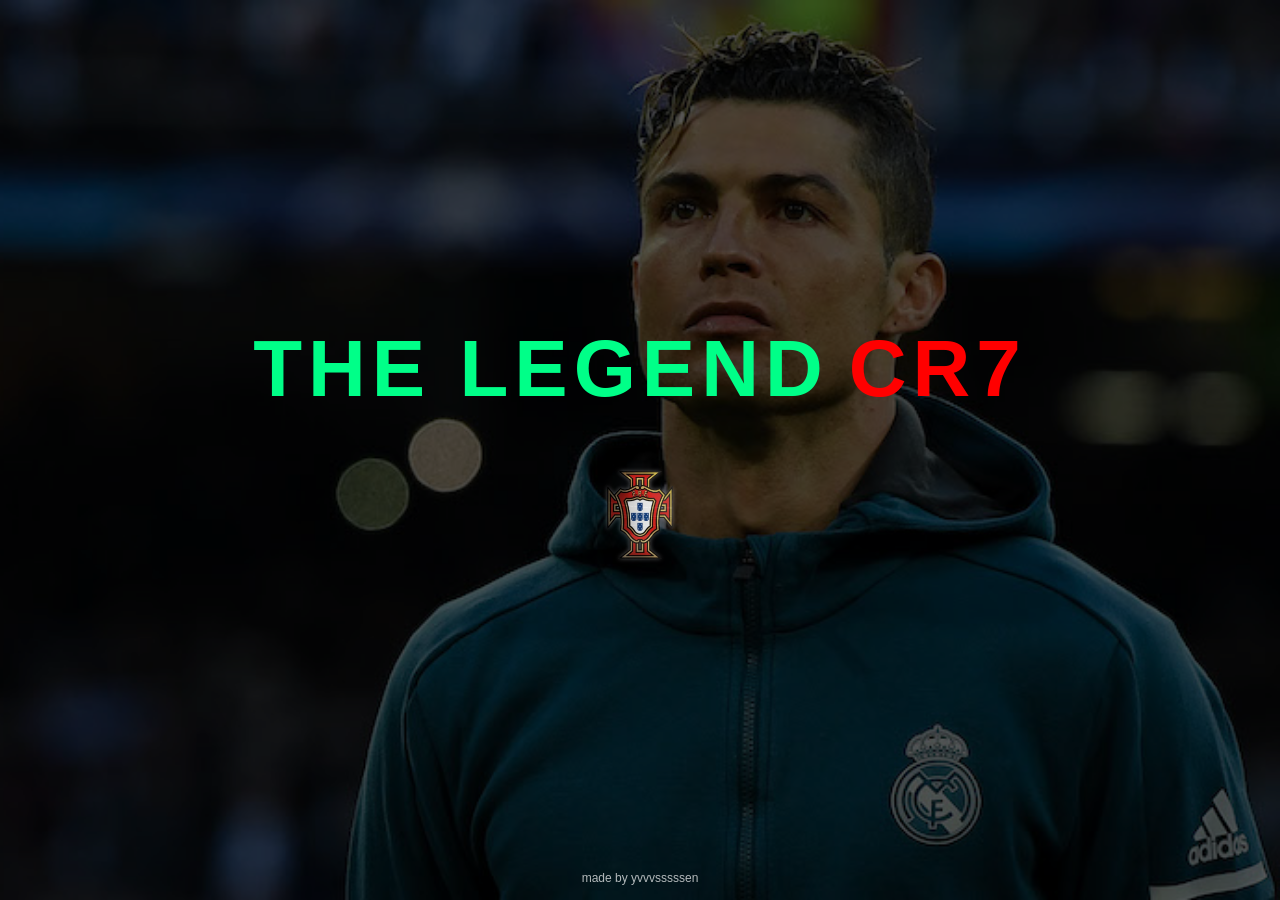
<file: index.html>
<!DOCTYPE html>
<html lang="en">
<head>
<meta charset="UTF-8">
<title>CR7 - The Legend</title>

<style>
* {
    margin: 0;
    padding: 0;
    box-sizing: border-box;
    font-family: Arial, sans-serif;
}

body {
    height: 100vh;
    overflow: hidden;
}

/* Background */
.background {
    position: absolute;
    width: 100%;
    height: 100%;
    background: url('cr7.jpg') no-repeat center top / cover;
    animation: zoomBg 10s infinite alternate;
    filter: brightness(0.7);
}

.overlay {
    position: absolute;
    width: 100%;
    height: 100%;
    background: rgba(0,0,0,0.5);
}

.content {
    position: relative;
    height: 100%;
    display: flex;
    flex-direction: column;
    justify-content: center;
    align-items: center;
}

/* TITLE */
h1 {
    font-size: 80px;
    letter-spacing: 6px;
    text-transform: uppercase;
    display: flex;
    gap: 20px;
    margin-bottom: 40px;

    opacity: 0;
    animation: fadeIn 2s ease forwards;
}

.legend {
    color: #00ff88;
    animation: glowGreen 2s infinite alternate;
}

.cr7 {
    color: red;
    animation: glowRed 2s infinite alternate;
}

/* BUTTON AS LOGO */
.enter-btn {
    border: none;
    background: transparent;
    cursor: pointer;
    opacity: 0;
    animation: fadeIn 2s ease forwards;
    animation-delay: 2s;
    transition: transform 0.3s, box-shadow 0.3s;
}

.enter-btn img {
    width: 120px; /* taille du logo */
    height: auto;
    background: transparent;
    filter: drop-shadow(0 0 2px rgba(255, 255, 255, 0.3));
}

.enter-btn:hover {
    transform: scale(1.1);
    box-shadow: 0 0 20px red;
}

/* Footer */
.footer {
    position: absolute;
    bottom: 15px;
    width: 100%;
    text-align: center;
    color: white;
    font-size: 12px;
    opacity: 0.7;
}

/* Animations */
@keyframes fadeIn {
    0% {
        opacity: 0;
        transform: translateY(60px);
    }
    100% {
        opacity: 1;
        transform: translateY(0);
    }
}

@keyframes glowGreen {
    0% { text-shadow: 0 0 10px #00ff88; }
    100% { text-shadow: 0 0 30px #00ff88; }
}

@keyframes glowRed {
    0% { text-shadow: 0 0 10px red; }
    100% { text-shadow: 0 0 30px red; }
}

@keyframes zoomBg {
    0% { transform: scale(1); }
    100% { transform: scale(1.08); }
}

/* Fade out transition */
.fade-out {
    animation: fadeOut 1s forwards;
}

@keyframes fadeOut {
    to {
        opacity: 0;
        transform: scale(1.1);
    }
}

</style>
</head>

<body>

<div class="background"></div>
<div class="overlay"></div>

<div class="content" id="mainContent">
    <h1>
        <span class="legend">THE LEGEND</span>
        <span class="cr7">CR7</span>
    </h1>

    <!-- Bouton remplacé par le logo -->
    <button class="enter-btn" onclick="goNext()">
        <img src="portugal_logo.png" style="background: none;">
    </button>
</div>

<div class="footer">
    made by yvvvsssssen
</div>

<script>
function goNext() {
    document.getElementById("mainContent").classList.add("fade-out");

    setTimeout(() => {
        window.location.href = "page2.html";
    }, 800);
}
</script>

</body>
</html>
</file>
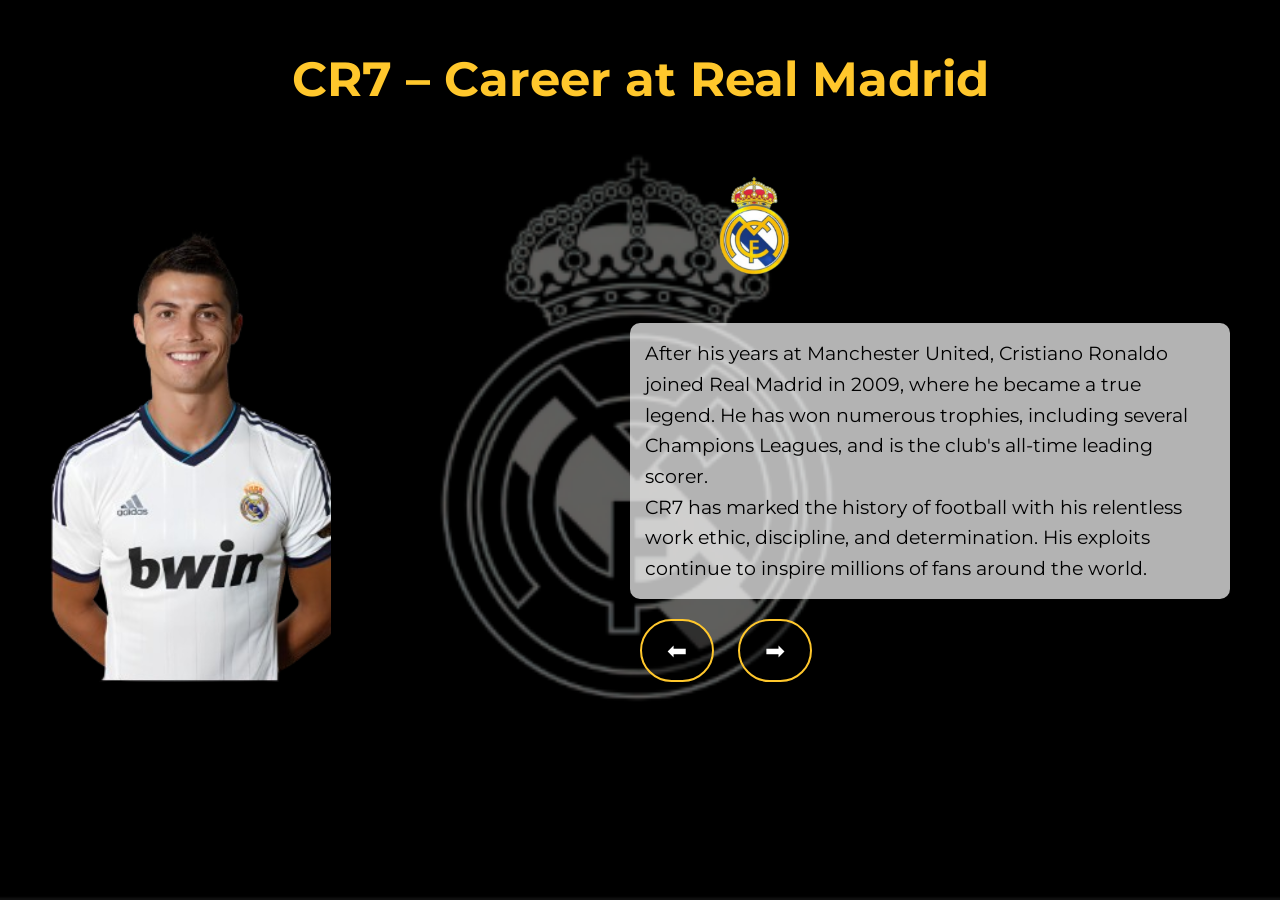
<file: page3.html>
<!DOCTYPE html>
<html lang="fr">
<head>
    <meta charset="UTF-8">
    <title>CR7 – Career at Real Madrid</title>
    <style>
        @import url('https://fonts.googleapis.com/css2?family=Montserrat:wght@400;700&display=swap');

        * { margin:0; padding:0; box-sizing:border-box; }

        body, html {
            height: 100%;
            font-family: 'Montserrat', sans-serif;
            overflow-x: hidden;
            color: #fff;
            background: url('background-real.jpg') no-repeat center center fixed;
            background-size: cover;
        }

        header h1 {
            font-size: 3em;
            margin: 50px 20px 20px;
            animation: slideFade 2s ease forwards;
            opacity: 0;
            text-align: center;
            color: #ffc72c;
        }

        .content {
            position: relative;
            z-index: 1;
            display: flex;
            align-items: flex-start;
            justify-content: space-between;
            padding: 20px 50px;
        }

        /* Grand CR7 à gauche */
        .cr7-big {
            max-width: 700px;
            position: relative;
            opacity: 0;
            animation: riseUp 3s ease forwards;
            align-self: flex-end;
        }

        @keyframes riseUp {
            0% { transform: translateY(400px); opacity: 0; }
            100% { transform: translateY(0); opacity: 1; }
        }

        /* Texte et logo à droite */
        .right-side {
            display: flex;
            flex-direction: column;
            align-items: flex-start;
        }

        .logo-real {
            max-width: 250px;
            margin-bottom: 20px;
        }

        .text {
            max-width: 600px;
            font-size: 1.2em;
            line-height: 1.6;
            color: #000;
            background-color: rgba(255,255,255,0.7);
            padding: 15px;
            border-radius: 10px;
            opacity: 0;
            animation: slideFade 2s ease 1s forwards;
        }

        @keyframes slideFade {
            0% { opacity: 0; transform: translateY(30px); }
            100% { opacity: 1; transform: translateY(0); }
        }

        /* Boutons flèche */
        .buttons {
            margin-top: 20px;
        }

        .next-page {
            display: inline-block;
            margin: 0 10px;
            padding: 15px 25px;
            font-size: 1.5em;
            color: #fff;
            background-color: rgba(0,0,0,0.5);
            border: 2px solid #ffc72c;
            border-radius: 50px;
            cursor: pointer;
            text-decoration: none;
            transition: all 0.3s ease;
            opacity: 0;
            animation: slideFade 2s ease 2s forwards;
        }

        .next-page:hover {
            transform: scale(1.1);
            background-color: rgba(255,255,255,0.1);
        }

        footer {
            font-size: 0.8em;
            color: #888;
            margin-top: 50px;
            padding: 20px 0;
            text-align: center;
        }
    </style>
</head>
<body>

    <header>
        <h1>CR7 – Career at Real Madrid</h1>
    </header>

    <div class="content">
        <!-- Grand CR7 à gauche -->
        <img src="cr7-real.png" alt="Cristiano Ronaldo au Real Madrid" class="cr7-big">

        <div class="right-side">
            <!-- Logo Real Madrid -->
            <img src="logo-real.png" alt="Logo Real Madrid" class="logo-real">

            <!-- Texte -->
            <div class="text">
                <p>
                After his years at Manchester United, Cristiano Ronaldo joined Real Madrid in 2009, where he became a true legend. He has won numerous trophies, including several Champions Leagues, and is the club's all-time leading scorer.
                </p>
                <p>
                    CR7 has marked the history of football with his relentless work ethic, discipline, and determination. His exploits continue to inspire millions of fans around the world.
                </p>
            </div>

            <!-- Boutons navigation -->
            <div class="buttons">
                <a href="page2.html" class="next-page">⬅</a>
                <a href="page4.html" class="next-page">➡</a>
            </div>
        </div>
    </div>

    <footer>
        <p></p>
    </footer>
</body>
</html>
</file>
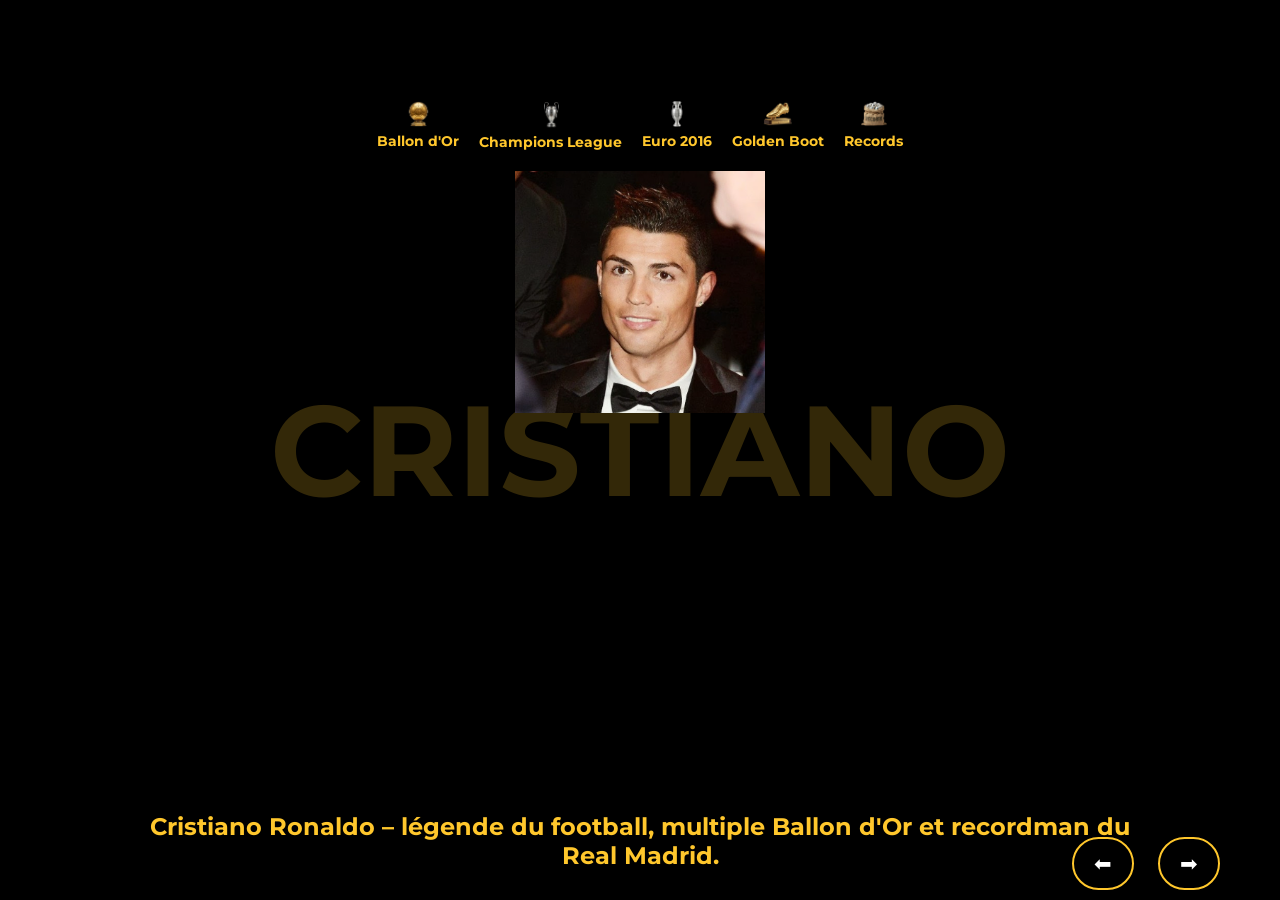
<file: page4.html>
<!DOCTYPE html>
<html lang="fr">
<head>
<meta charset="UTF-8">
<title>CR7 – Ses Trophées</title>
<style>
@import url('https://fonts.googleapis.com/css2?family=Montserrat:wght@700&display=swap');

* { margin:0; padding:0; box-sizing:border-box; }

body, html {
    height: 100%;
    font-family: 'Montserrat', sans-serif;
    overflow: hidden;
    background-color: #000; /* fond noir */
    display: flex;
    flex-direction: column;
    align-items: center;
    justify-content: center;
    color: #fff;
}

/* Texte géant derrière CR7 */
.bg-text {
    position: absolute;
    top: 50%;
    left: 50%;
    transform: translate(-50%, -50%);
    font-size: 8em;
    color: #ffc72c;
    font-weight: 700;
    opacity: 0.2;
    pointer-events: none;
    white-space: nowrap;
}

/* Container pour CR7 + trophées */
.center-container {
    position: relative;
    width: 700px;
    height: 700px;
    display: flex;
    flex-direction: column;
    align-items: center;
}

/* CR7 au centre */
.cr7-center {
    position: relative;
    max-width: 250px;
    z-index: 10;
    opacity: 0;
    animation: riseUp 2s ease forwards;
    margin-top: 50px; /* espace pour les trophées au-dessus */
}

@keyframes riseUp {
    0% { transform: translateY(200px); opacity: 0; }
    100% { transform: translateY(0); opacity: 1; }
}

/* Conteneur des trophées au-dessus */
.trophies-top {
    display: flex;
    justify-content: center;
    gap: 20px;
    margin-bottom: -30px; /* légèrement superposé à CR7 */
    z-index: 20;
}

/* Style trophée avec nom */
.trophy {
    display: flex;
    flex-direction: column;
    align-items: center;
    color: #ffc72c;
    font-weight: 700;
    font-size: 0.9em;
    text-align: center;
}

.trophy img {
    width: 50px; /* taille du trophée */
    margin-bottom: 5px;
    transition: transform 0.3s;
}

.trophy img:hover {
    transform: scale(1.2);
}

/* Texte descriptif en bas */
.text-bottom {
    position: absolute;
    bottom: 30px;
    width: 80%;
    text-align: center;
    font-size: 1.5em;
    color: #ffc72c;
    font-weight: 700;
}

/* Boutons navigation */
.buttons {
    position: absolute;
    bottom: 10px;
    right: 50px;
}

.next-page {
    display: inline-block;
    margin: 0 10px;
    padding: 12px 20px;
    font-size: 1.3em;
    color: #fff;
    background-color: rgba(0,0,0,0.5);
    border: 2px solid #ffc72c;
    border-radius: 50px;
    cursor: pointer;
    text-decoration: none;
    transition: all 0.3s ease;
}

.next-page:hover {
    transform: scale(1.1);
    background-color: rgba(255,255,255,0.1);
}
</style>
</head>
<body>

<!-- Texte géant derrière CR7 -->
<div class="bg-text">CRISTIANO</div>

<div class="center-container">

    <!-- Trophées au-dessus de CR7 -->
    <div class="trophies-top">
        <div class="trophy">
            <img src="ballon_or.png" alt="Ballon d'Or">
            <span>Ballon d'Or</span>
        </div>
        <div class="trophy">
            <img src="champions_league.png" alt="Ligue des Champions">
            <span>Champions League</span>
        </div>
        <div class="trophy">
            <img src="euro.png" alt="Euro">
            <span>Euro 2016</span>
        </div>
        <div class="trophy">
            <img src="club_title.png" alt="Championnat">
            <span>Golden Boot</span>
        </div>
        <div class="trophy">
            <img src="world_records.png" alt="Records">
            <span>Records</span>
        </div>
    </div>

    <!-- CR7 au centre -->
    <img src="cr7-center.png" alt="Cristiano Ronaldo" class="cr7-center">
</div>

<!-- Texte en bas -->
<div class="text-bottom">
    Cristiano Ronaldo – légende du football, multiple Ballon d'Or et recordman du Real Madrid.
</div>

<!-- Boutons navigation -->
<div class="buttons">
    <a href="page3.html" class="next-page">⬅</a>
    <a href="page5.html" class="next-page">➡</a>
</div>

</body>
</html>
</file>
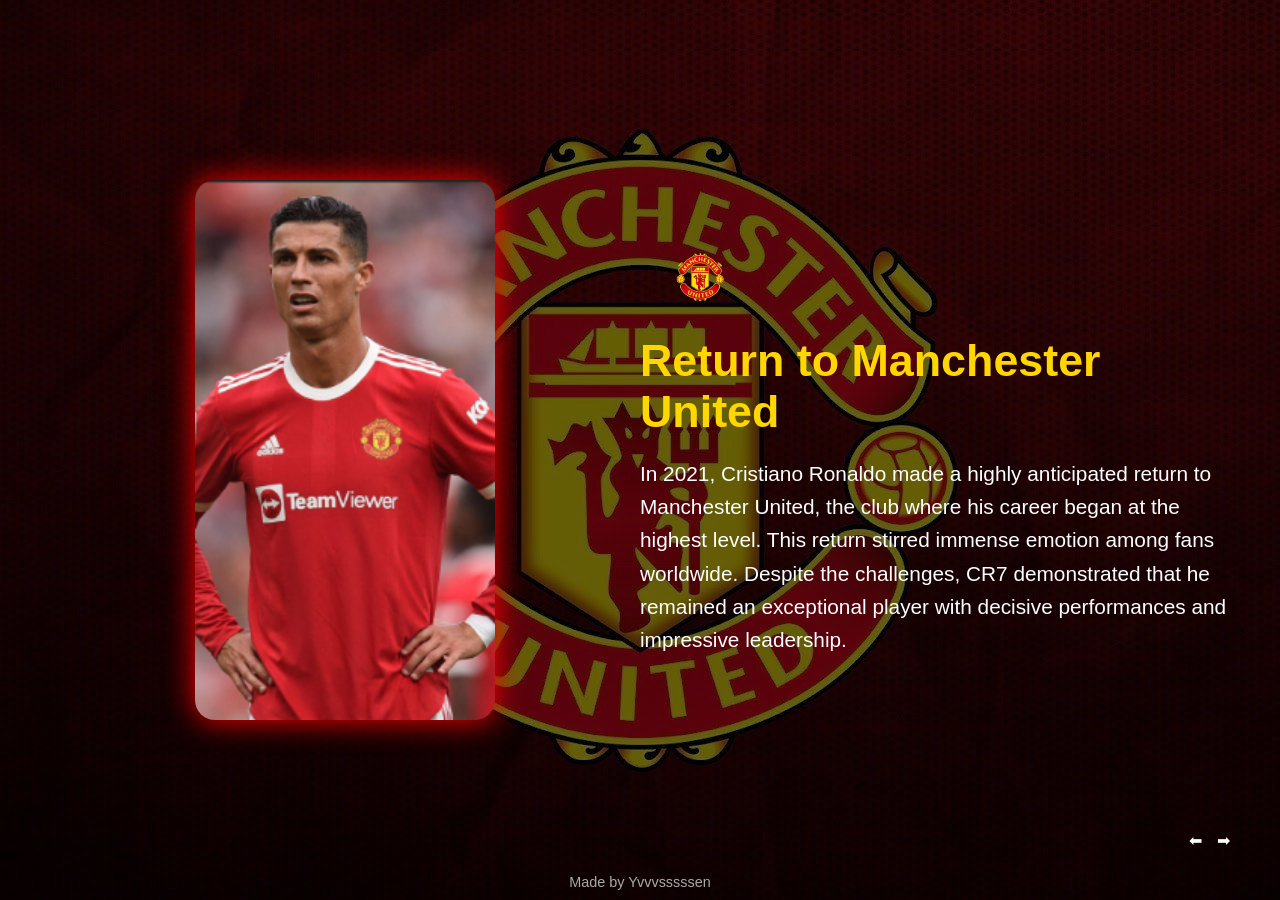
<file: page6.html>
<!DOCTYPE html>
<html lang="fr">
<head>
<meta charset="UTF-8">
<title>CR7 – Retour à Manchester United</title>

<style>
* {
    margin: 0;
    padding: 0;
    box-sizing: border-box;
    font-family: Arial, sans-serif;
}

body {
    height: 100vh;
    background: url('manchester-bg.jpg') no-repeat center center fixed;
    background-size: cover;
    color: white;
    overflow-x: hidden;
}

/* Overlay */
.overlay {
    position: absolute;
    width: 100%;
    height: 100%;
    background: rgba(0,0,0,0.6);
    top: 0;
    left: 0;
    z-index: 0;
}

/* Container principal */
.container {
    position: relative;
    z-index: 1;
    height: 100%;
    display: flex;
    align-items: center;
    justify-content: space-around;
    padding: 50px;
}

/* Partie gauche (image) */
.left {
    flex: 1;
    display: flex;
    justify-content: center;
}

/* Image CR7 */
.cr7 {
    width: 300px;
    border-radius: 20px;
    box-shadow: 0 0 30px red;
    opacity: 0;
    animation: riseUp 2s ease forwards;
}

/* Partie droite (texte) */
.right {
    flex: 1;
    max-width: 600px;
}

/* Logo */
.logo {
    width: 120px;
    margin-bottom: 20px;
    animation: pulse 2s infinite;
}

/* Titre */
h1 {
    font-size: 2.8em;
    color: gold;
    margin-bottom: 20px;
    animation: fadeIn 2s ease forwards;
}

/* Texte */
p {
    font-size: 1.3em;
    line-height: 1.6;
    animation: slideUp 2s ease forwards;
}

/* Animations */
@keyframes riseUp {
    0% { transform: translateY(200px); opacity: 0; }
    100% { transform: translateY(0); opacity: 1; }
}

@keyframes fadeIn {
    0% { opacity: 0; }
    100% { opacity: 1; }
}

@keyframes slideUp {
    0% { transform: translateY(100px); opacity: 0; }
    100% { transform: translateY(0); opacity: 1; }
}

@keyframes pulse {
    0% { transform: scale(1); }
    50% { transform: scale(1.08); }
    100% { transform: scale(1); }
}

/* Boutons */
.nav-buttons {
    position: fixed;
    bottom: 50px;
    right: 50px;
    display: flex;
    gap: 15px;
}

.nav-buttons a {
    width: 60px;
    height: 60px;
    border-radius: 50%;
    border: 2px solid gold;
    color: gold;
    text-decoration: none;
    font-size: 2em;
    text-align: center;
    line-height: 60px;
    background: rgba(0,0,0,0.5);
    transition: 0.3s;
}

.nav-buttons a:hover {
    transform: scale(1.1);
}

/* Footer */
footer {
    position: fixed;
    bottom: 10px;
    width: 100%;
    text-align: center;
    font-size: 0.9em;
    color: #aaa;
}
</style>

</head>
<body>

<div class="overlay"></div>

<div class="container">

    <!-- GAUCHE : CR7 -->
    <div class="left">
        <img src="cr7-mu.png" class="cr7">
    </div>

    <!-- DROITE : TEXTE -->
    <div class="right">
        <img src="manchester_united.png" class="logo">

        <h1>Return to Manchester United</h1>

        <p>
            In 2021, Cristiano Ronaldo made a highly anticipated return to Manchester United, the club where his career began at the highest level. This return stirred immense emotion among fans worldwide. Despite the challenges, CR7 demonstrated that he remained an exceptional player with decisive performances and impressive leadership.
        </p>
    </div>

<!-- Boutons navigation -->
<div class="nav-buttons">
    <div class="btn" onclick="goPage('page5.html')">⬅</div>
    <div class="btn" onclick="goPage('page7.html')">➡</div>
</div>

<script>
function goPage(page) {
    window.location.href = page;
}
</script>


<footer>Made by Yvvvsssssen</footer>

</body>
</html>
</file>
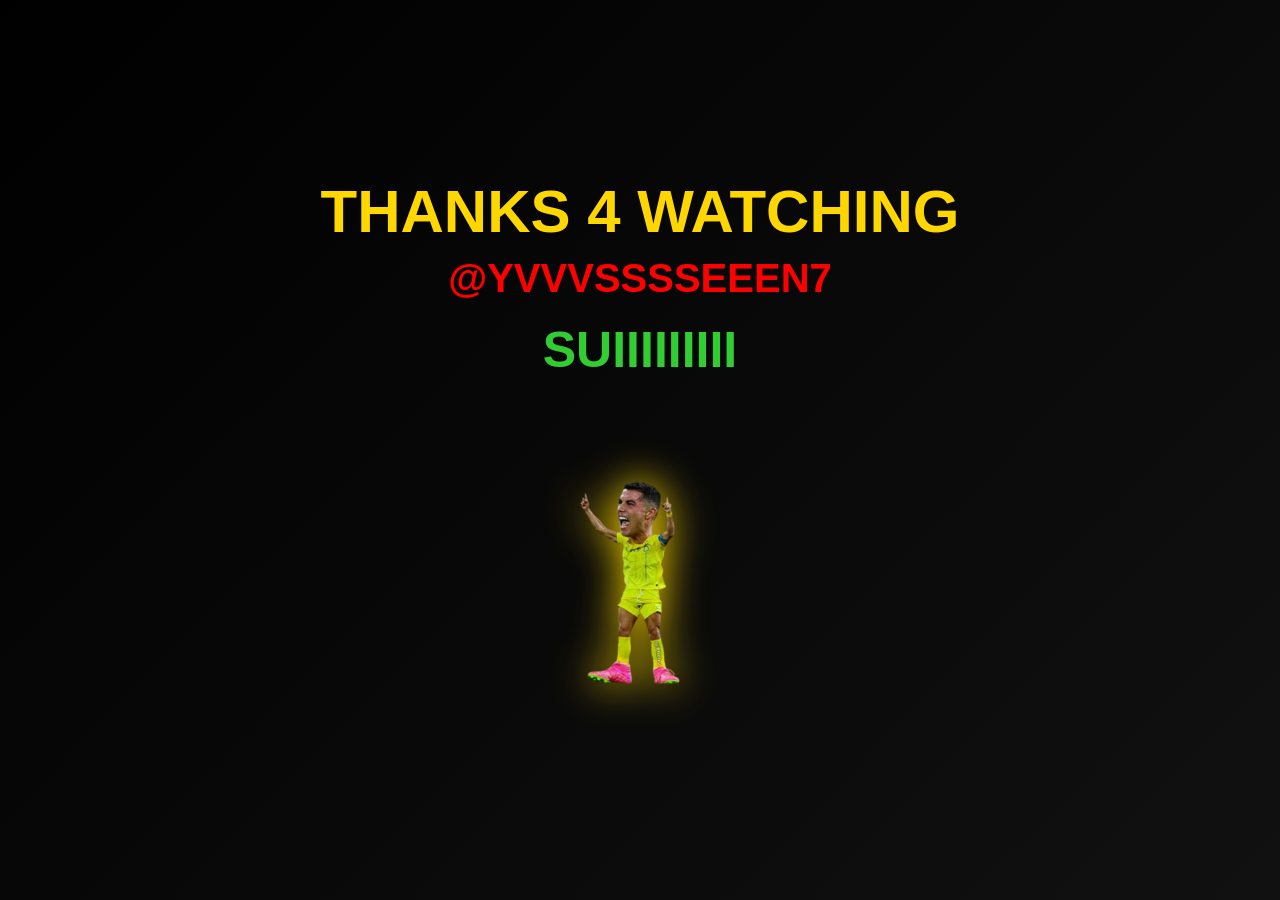
<file: page8.html>
<!DOCTYPE html>
<html lang="fr">
<head>
<meta charset="UTF-8">
<title>THANKS FOR WATCHING</title>

<style>
* {
    margin: 0;
    padding: 0;
    box-sizing: border-box;
    font-family: Arial, sans-serif;
}

body {
    height: 100vh;
    background: linear-gradient(135deg, black, #111);
    display: flex;
    align-items: center;
    justify-content: center;
    flex-direction: column;
    overflow: hidden;
    color: white;
}

/* Texte principal */
.text {
    text-align: center;
}

.text h1 {
    font-size: 60px;
    color: gold;
    animation: glow 2s infinite alternate;
}

.text h2 {
    font-size: 40px;
    color: red;
    margin-top: 10px;
    animation: slideLeft 2s ease forwards;
}

.text h3 {
    font-size: 50px;
    color: limegreen;
    margin-top: 20px;
    animation: pop 1.5s infinite;
}

/* Image PNG */
.image {
    margin-top: 40px;
    animation: float 3s ease-in-out infinite;
}

.image img {
    width: 300px;
    filter: drop-shadow(0 0 20px gold);
}

/* Animations */
@keyframes glow {
    from { text-shadow: 0 0 10px gold; }
    to { text-shadow: 0 0 30px gold; }
}

@keyframes slideLeft {
    from {
        transform: translateX(200px);
        opacity: 0;
    }
    to {
        transform: translateX(0);
        opacity: 1;
    }
}

@keyframes pop {
    0% { transform: scale(1); }
    50% { transform: scale(1.2); }
    100% { transform: scale(1); }
}

@keyframes float {
    0% { transform: translateY(0); }
    50% { transform: translateY(-20px); }
    100% { transform: translateY(0); }
}
</style>

</head>

<body>

<div class="text">
    <h1>THANKS 4 WATCHING</h1>
    <h2>@YVVVSSSSEEEN7</h2>
    <h3>SUIIIIIIIII</h3>
</div>

<!-- IMAGE PNG (remplace le src par ton image) -->
<div class="image">
    <img src="cr7-final.png" alt="CR7">
</div>

</body>
</html>
</file>
